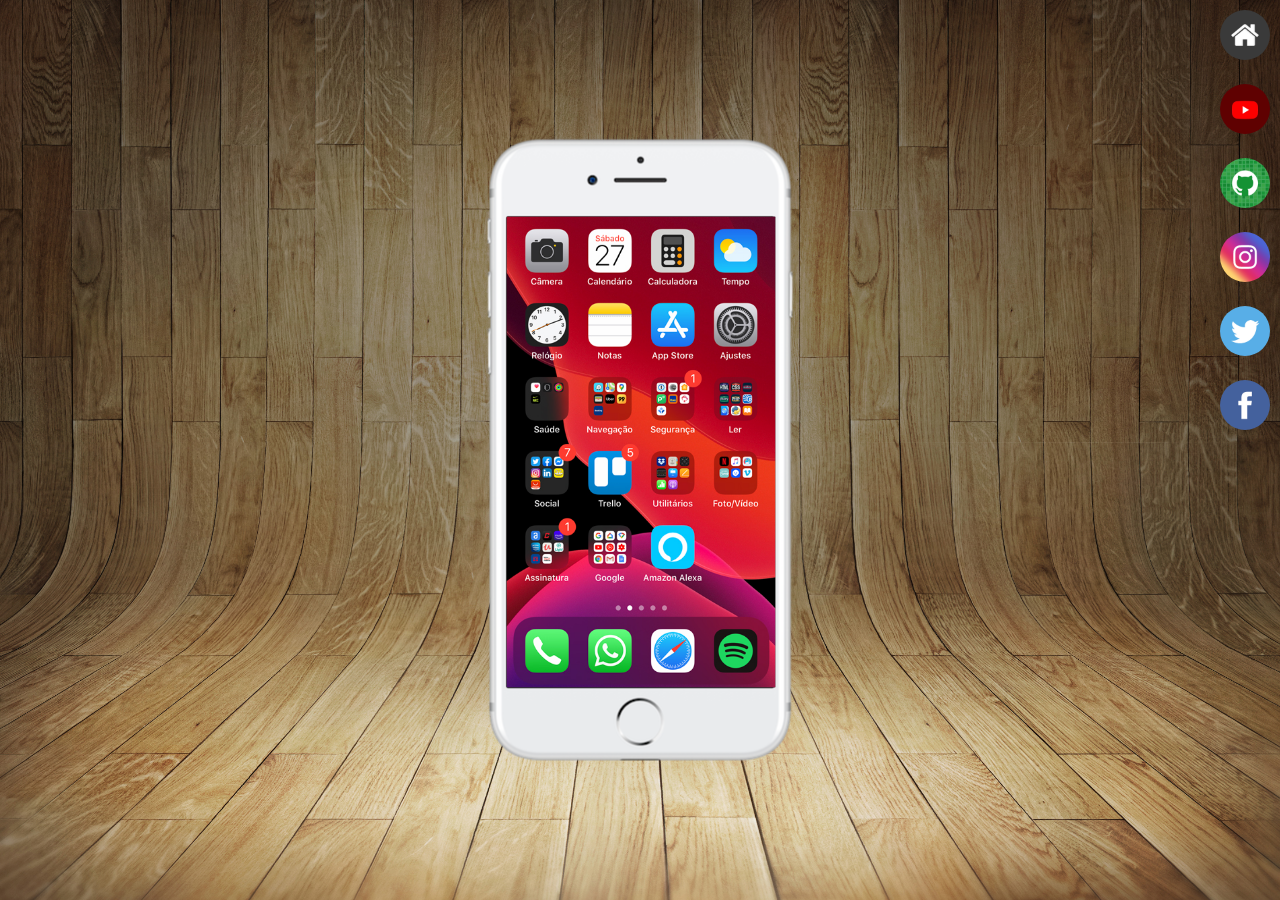
<file: index.html>
<!DOCTYPE html>
<html lang="pt-br">
<head>
    <meta charset="UTF-8">
    <meta name="viewport" content="width=device-width, initial-scale=1.0">
    <title>Redes Sociais</title>
    <link rel="shortcut icon" href="favicon.ico" type="image/x-icon">
    <link rel="stylesheet" href="estilo/style.css">
</head>
<body>
    <main>
        <section id="telefone">
            <iframe src="home.html" name="tela" id="tela" frameborder="0">
                Seu navegador não é compatível com isso.
            </iframe>
        </section>
        <section id="redes-sociais">
            <a href="home.html" target="tela"><img src="imagens/logo-home.jpg" alt="Home"></a><br>
            <a href="youtube.html" target="tela"><img src="imagens/logo-youtube.jpg" alt="Youtube"></a><br>
            <a href="imagens/tela-github.jpg" target="tela"><img src="imagens/logo-github.jpg" alt="Github"></a><br>
            <a href="imagens/tela-instagram.jpg" target="tela"><img src="imagens/logo-instagram.jpg" alt="Instagram"></a><br>
            <a href="imagens/tela-twitter.jpg" target="tela"><img src="imagens/logo-twitter.jpg" alt="Twitter"></a><br>
            <a href="imagens/tela-facebook.jpg" target="tela"><img src="imagens/logo-facebook.jpg" alt="Facebook"></a>
        </section>
    </main>
</body>
</html>
</file>
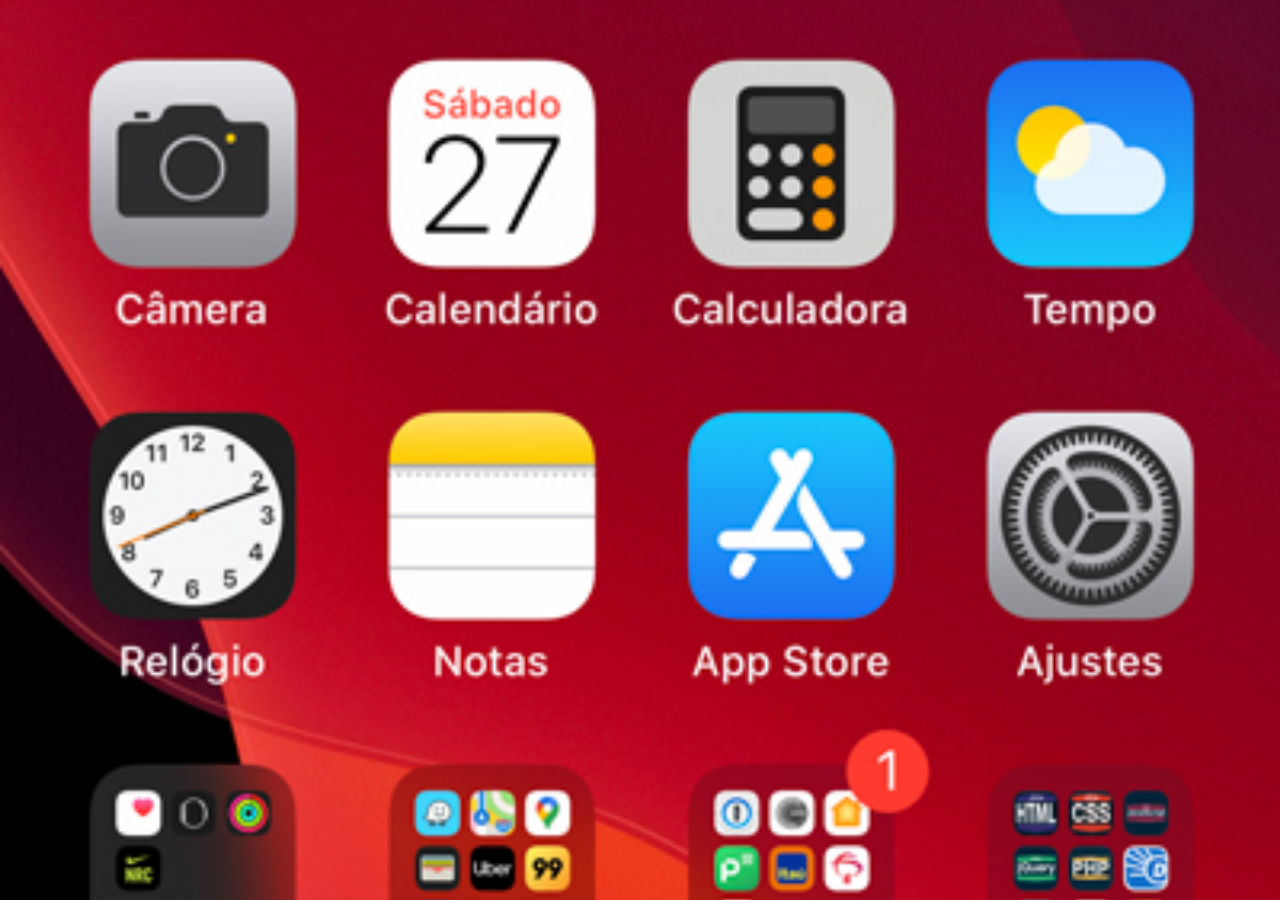
<file: home.html>
<!DOCTYPE html>
<html lang="pt-br>
<head>
    <meta charset="UTF-8">
    <meta name="viewport" content="width=device-width, initial-scale=1.0">
    <title>Home</title>
</head>
<style>
    *{
        margin: 0px;
        padding: 0px;
    }

    body {
        width: 100vw;
        height: 100vh;
        background: black url(imagens/tela-home.jpg) no-repeat top center;
        background-size: cover;
   }
</style>
<body>
    
</body>
</html>
</file>
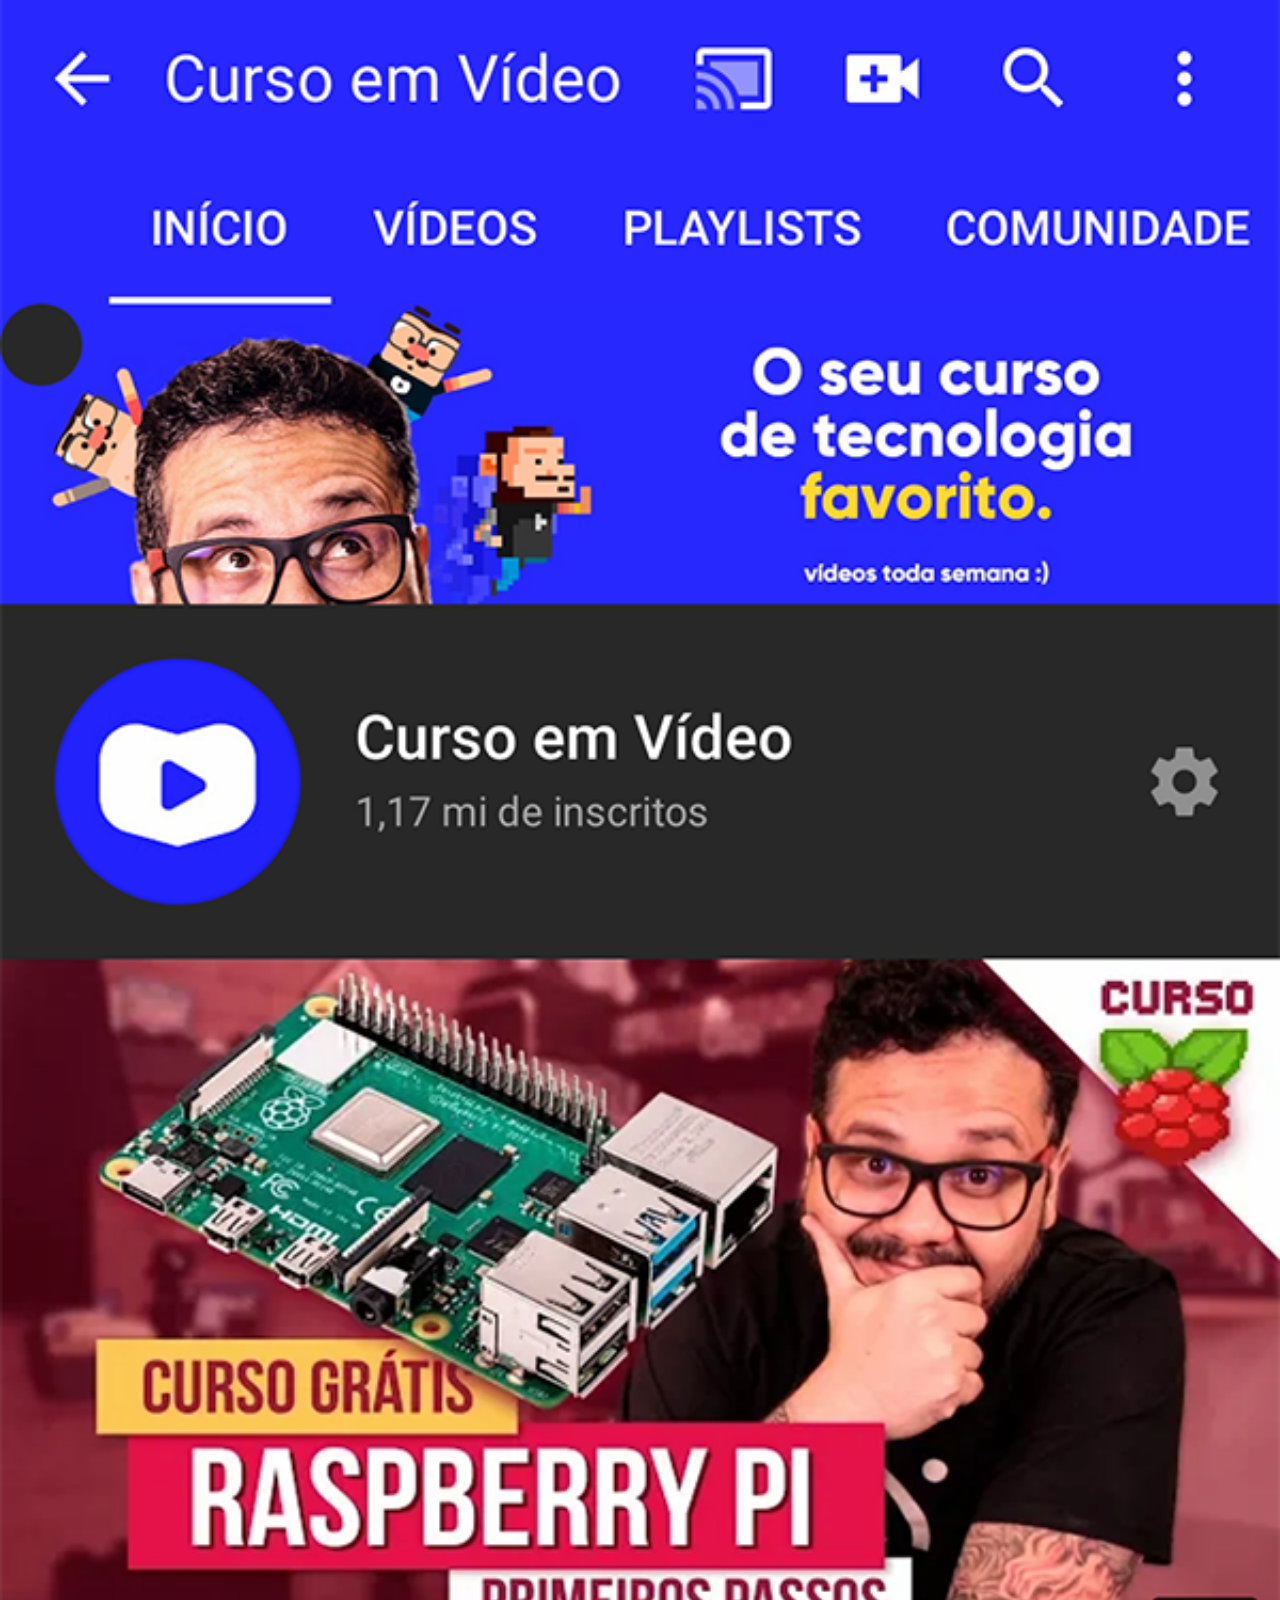
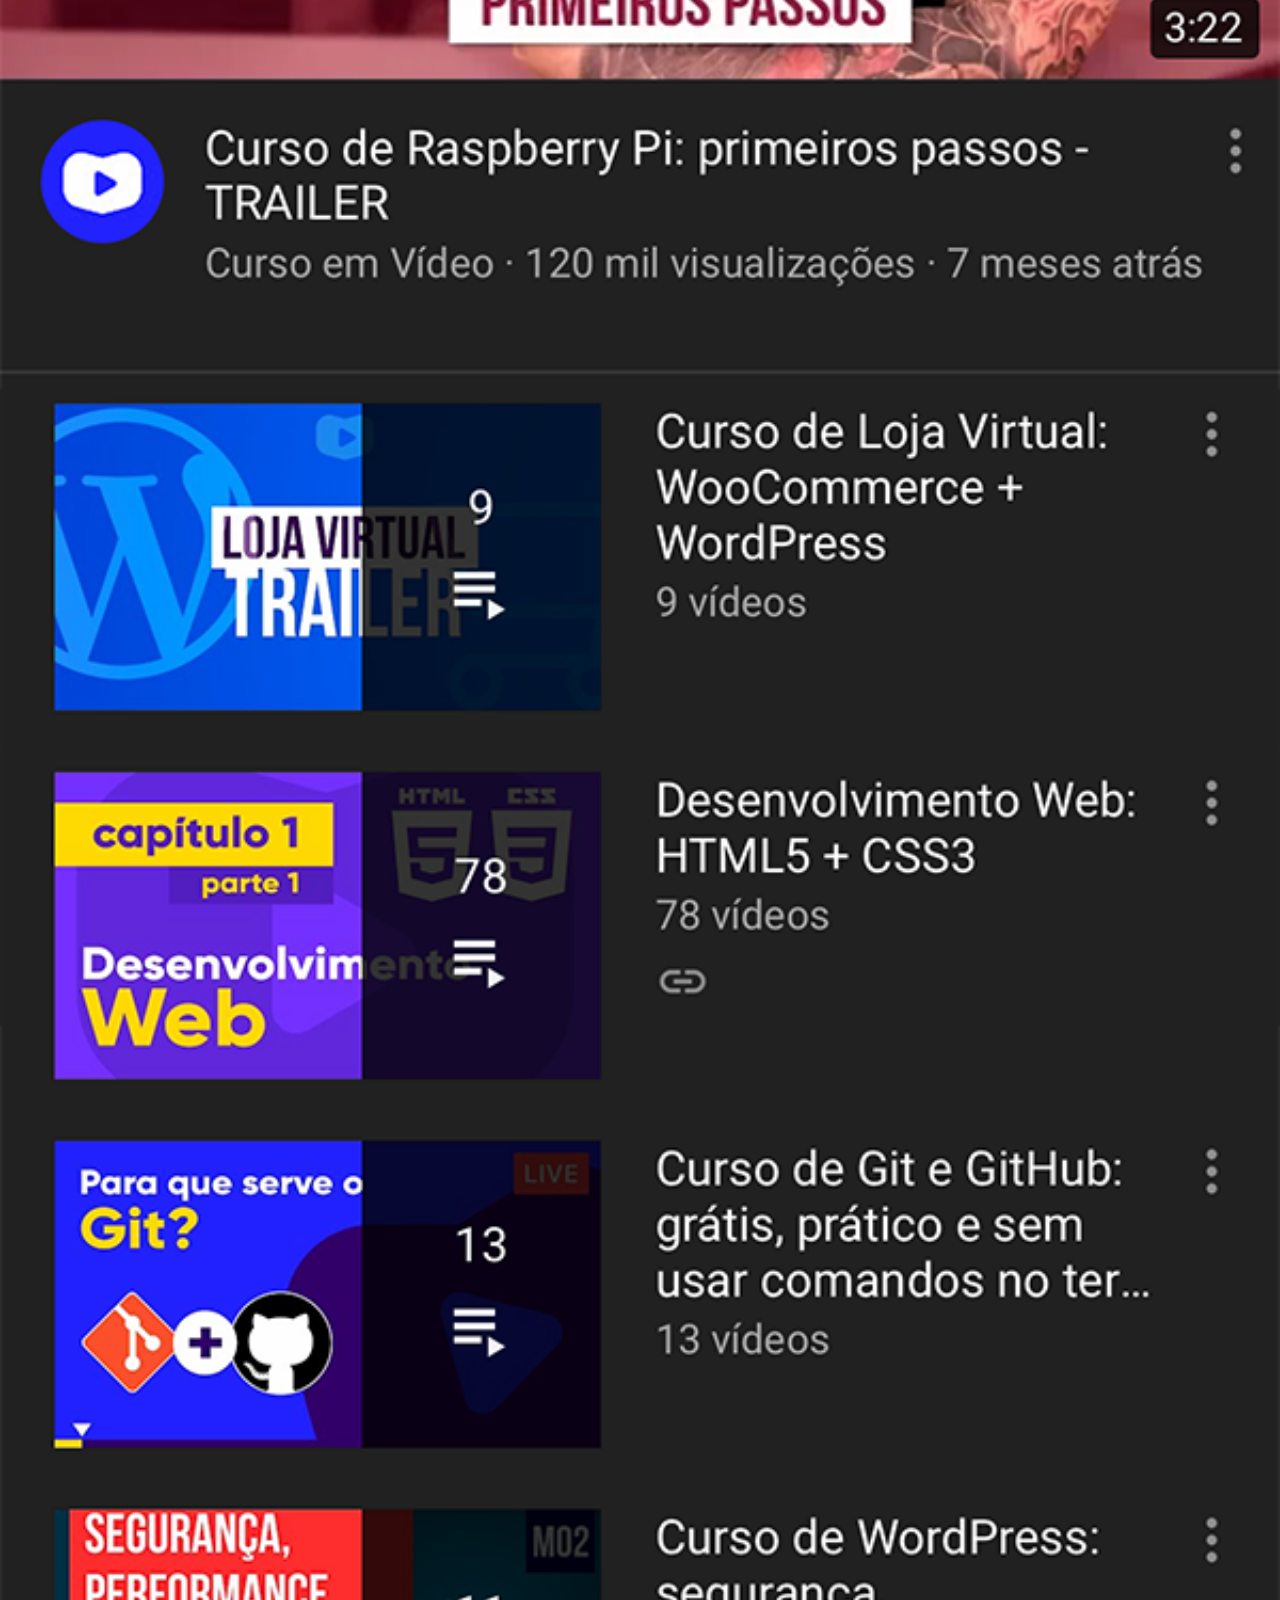
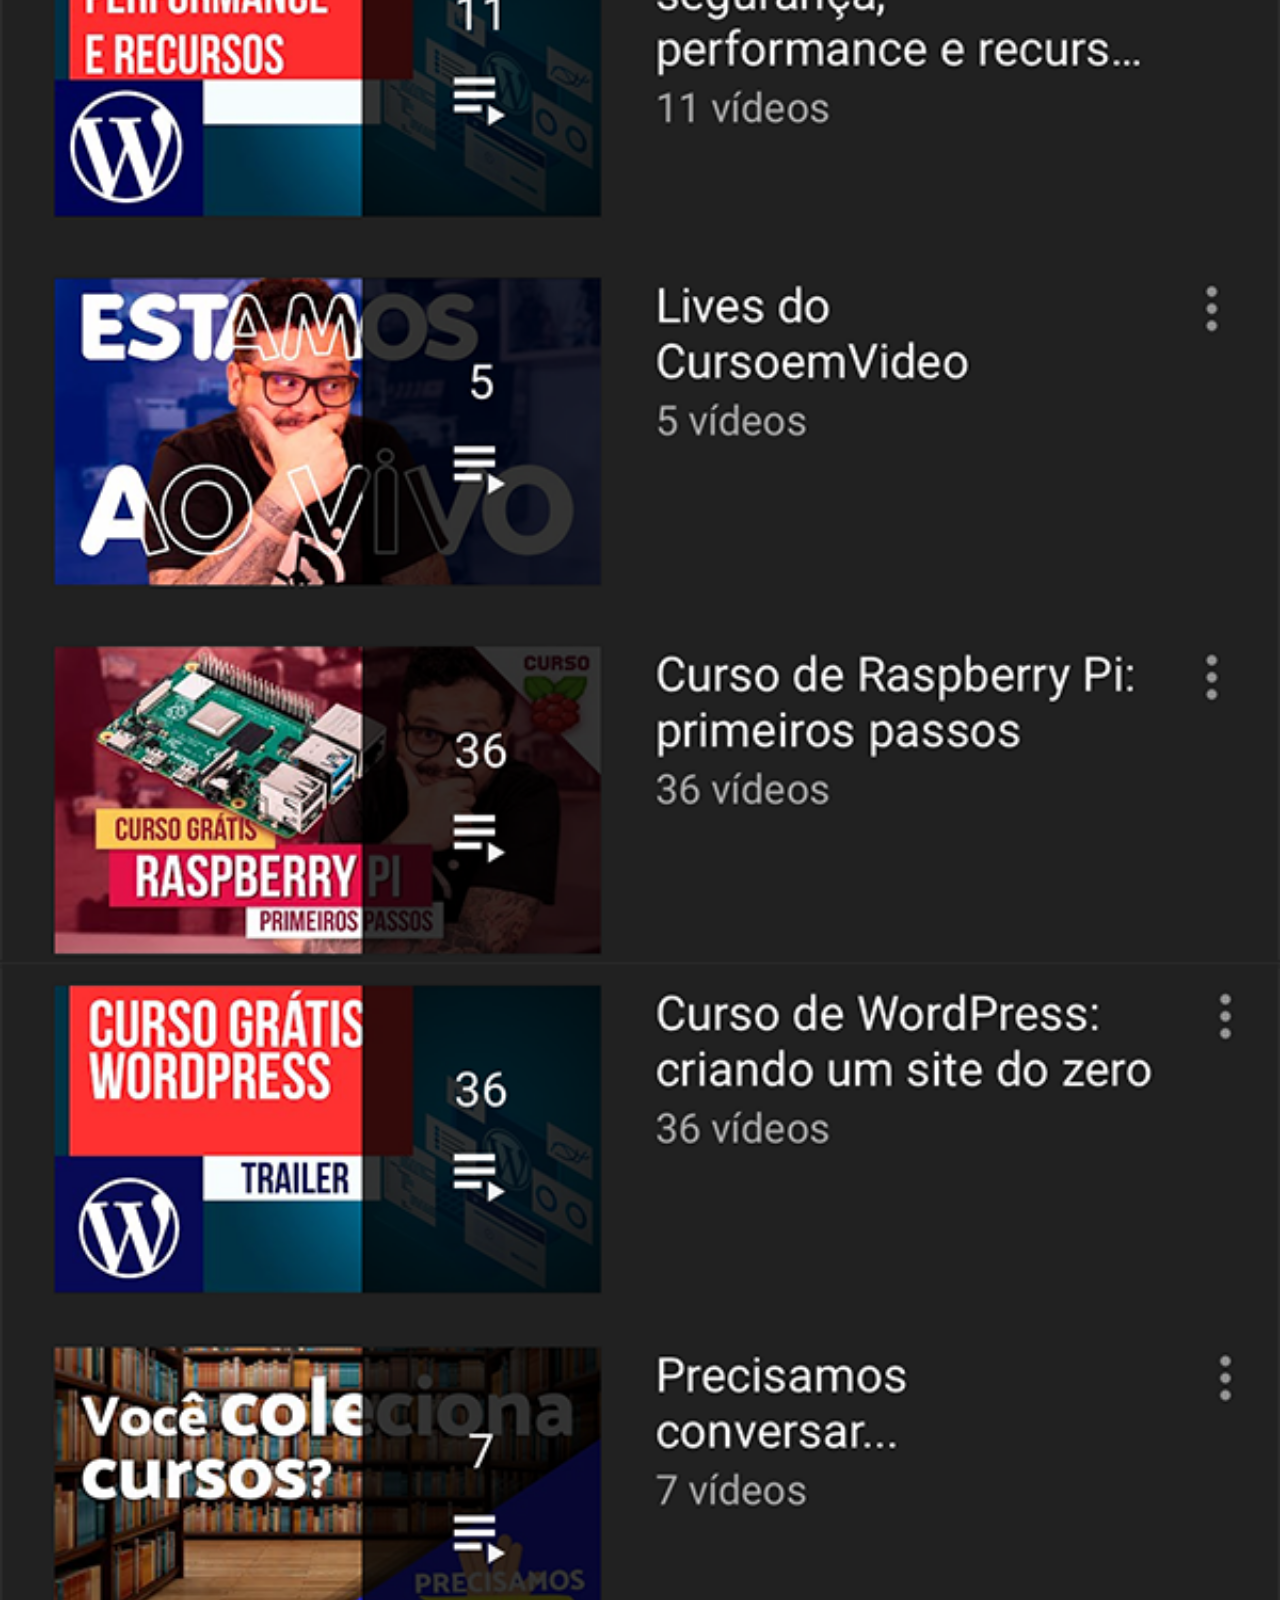
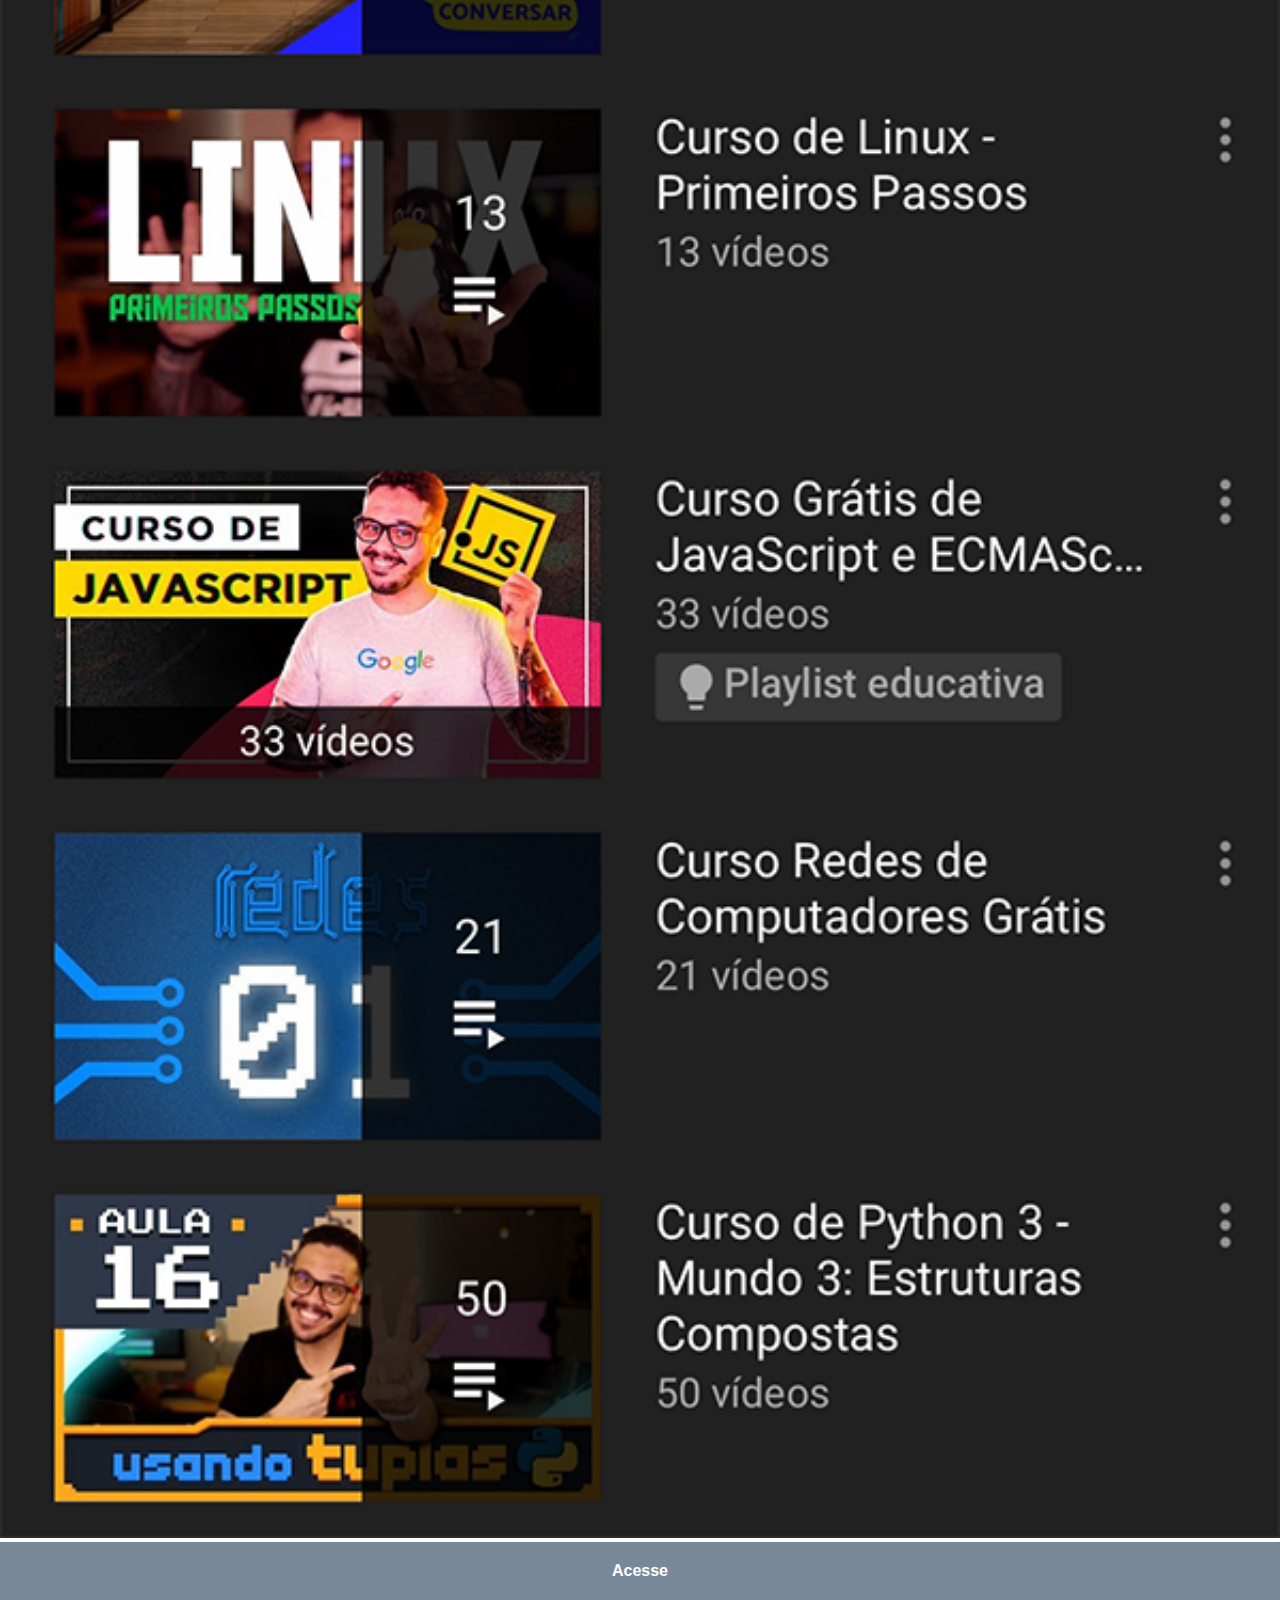
<file: youtube.html>
<!DOCTYPE html>
<html lang="pt-br">
<head>
    <meta charset="UTF-8">
    <meta name="viewport" content="width=device-width, initial-scale=1.0">
    <title>Youtube</title>
    <style>
        *{
            margin: 0px;
            padding: 0px;
            font-family: Arial, Helvetica, sans-serif;
        }

        ::-webkit-scrollbar{
            width: 0px;
            height: 0px;
        }
        img{
            width: 100vw;
        }
        a {
          display: block;
          background-color: lightslategray;
          color: white;
          padding: 20px;
          text-align: center;
          font-weight: bolder;
          text-decoration: none;  
        }
    </style>
</head>
<body>
    <img src="imagens/tela-youtube.png" alt="Youtube">
    <a href="https://www.youtube.com/" target="_blank">Acesse</a>
</body>
</html>
</file>
<file: estilo/style.css>
@charset "UTF-8";

*{
    margin: 0px;
    padding: 0px;
    font-family: Arial, Helvetica, sans-serif;
}

html body {
    height: 100vh;
    width: 100vw;
    background-color: black;
}

body {
    background: url(../imagens/fundo-madeira.jpg) no-repeat top center;
    background-size: cover;
    background-attachment: fixed;
}

main {
    position: relative;
    height: 100vh;
}

section#telefone {
    position: absolute;
    top: 50%;
    left: 50%;
    transform: translate(-50% , -50%);

    height: 627px;
    width: 311px;
    background:url(../imagens/frame-iphone.png) no-repeat;
}

iframe#tela {
    position: relative;
    top: 80px;
    left: 22px;
    width: 269px;
    height: 471px;
}

section#redes-sociais{
    text-align: right;
}

section#redes-sociais img{
  width: 50px; 
  margin: 10px; 
  border-radius: 50%;
  box-sizing: border-box;
}

section#redes-sociais img:hover{
    border: 2px solid yellowgreen;
    transform: translate(-4px, -6px);
}
</file>
